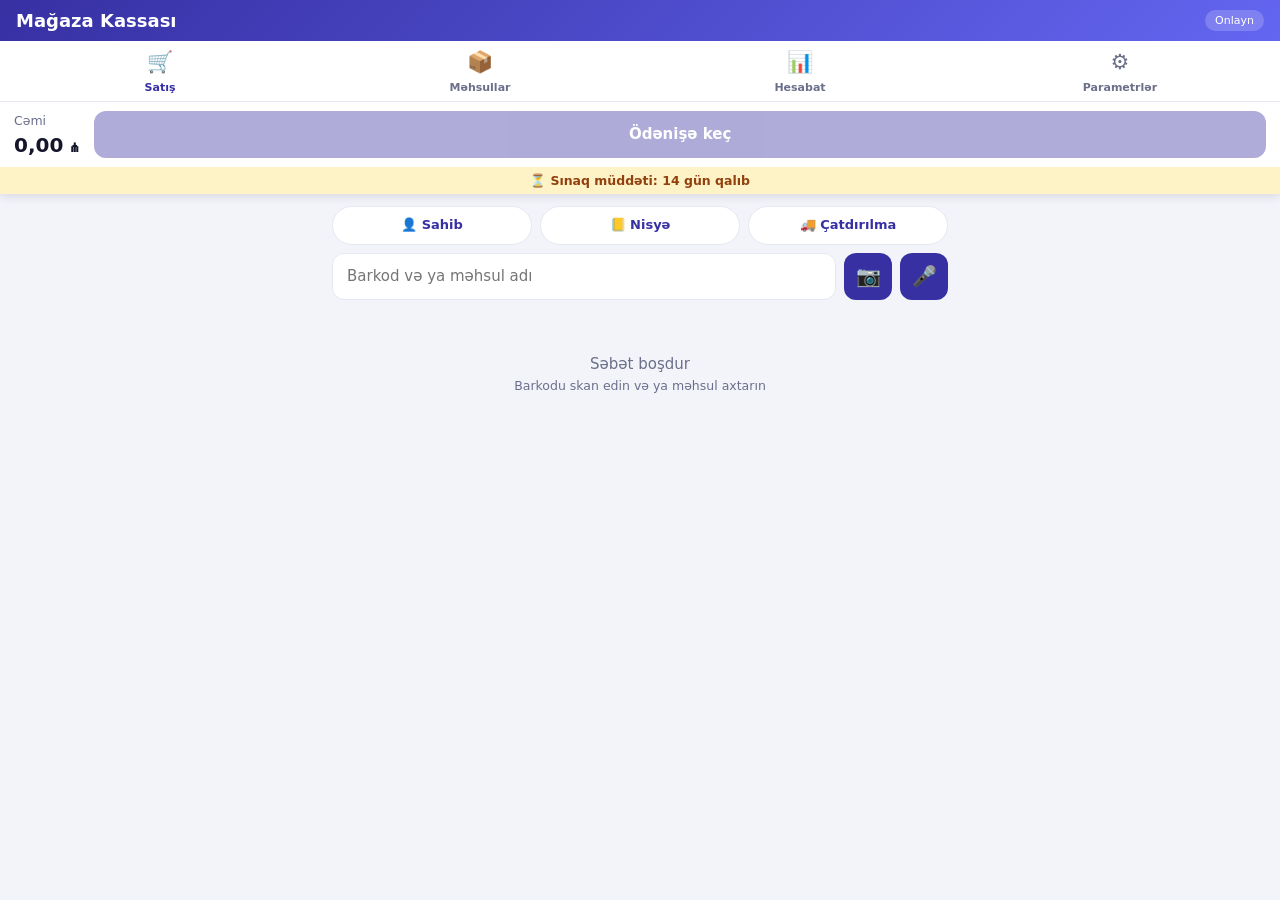
<file: index.html>
<!DOCTYPE html>
<html lang="az">
<head>
<meta charset="UTF-8">
<meta name="viewport" content="width=device-width,initial-scale=1,viewport-fit=cover">
<meta name="theme-color" content="#3730a3">
<meta name="mobile-web-app-capable" content="yes">
<link rel="manifest" href="manifest.json">
<link rel="icon" href="icon-192.png">
<link rel="apple-touch-icon" href="icon-192.png">
<title>Mağaza Kassası</title>
<link rel="stylesheet" href="style.css">
</head>
<body data-v="sell">
<div id="top">
<header><h1 id="title">Mağaza Kassası</h1><span id="net" class="pill">Onlayn</span></header>
<nav>
  <button data-v="sell" onclick="go('sell')"><i>🛒</i>Satış</button>
  <button data-v="prod" onclick="go('prod')"><i>📦</i>Məhsullar</button>
  <button data-v="rep" onclick="go('rep')"><i>📊</i>Hesabat</button>
  <button data-v="set" onclick="go('set')"><i>⚙️</i>Parametrlər</button>
</nav>
<div id="paybar"><div><small>Cəmi</small><b id="tot">0,00 ₼</b></div><button id="pay" class="btn" onclick="payModal()" disabled>Ödənişə keç</button></div>
<div id="lbar"></div></div>
<main>
  <section id="v-sell" class="view on">
    <div class="bar" style="margin-bottom:8px"><button id="sel" class="chip" onclick="sellerModal()"></button><button class="chip" onclick="custList()">📒 Nisyə</button><button class="chip" onclick="dlvList()">🚚 Çatdırılma</button></div>
    <div class="bar"><input id="q" placeholder="Barkod və ya məhsul adı" autocomplete="off" enterkeyhint="done"><button class="ic" onclick="openScan('sell')" aria-label="Barkod skan et">📷</button><button class="ic" onclick="voice('q')" aria-label="Səslə axtar">🎤</button></div>
    <div id="sug"></div>
    <div id="qs"></div>
    <div id="cartl"></div>
  </section>
  <section id="v-prod" class="view">
    <div class="bar"><input id="pq" placeholder="Axtarış: ad və ya barkod" oninput="rProd()" autocomplete="off"><button class="ic" onclick="openScan('search')" aria-label="Barkod skan et">📷</button><button class="ic" onclick="voice('pq')" aria-label="Səslə axtar">🎤</button><button class="ic" onclick="editProduct()" aria-label="Yeni məhsul">+</button></div>
    <div class="bar" style="margin-top:8px"><button class="chip" onclick="catModal()">📣 Kataloq</button><button class="chip" onclick="supModal()">📦 Təchizatçıya sifariş</button></div>
    <div id="plist"></div>
  </section>
  <section id="v-rep" class="view"></section>
  <section id="v-set" class="view"></section>
</main>
<div id="scan"><video id="vid" playsinline muted></video><div class="frame"></div><div id="smsg"></div><div id="spanel"></div><button id="sx" onclick="closeScan()" aria-label="Bağla">✕</button></div>
<div id="lock"></div>
<div id="mdl" onclick="if(event.target===this)closeModal()"><div id="sheet"></div></div>
<div id="tst"></div>
<div id="prn"></div>
<script src="app.js"></script>
</body>
</html>
</file>
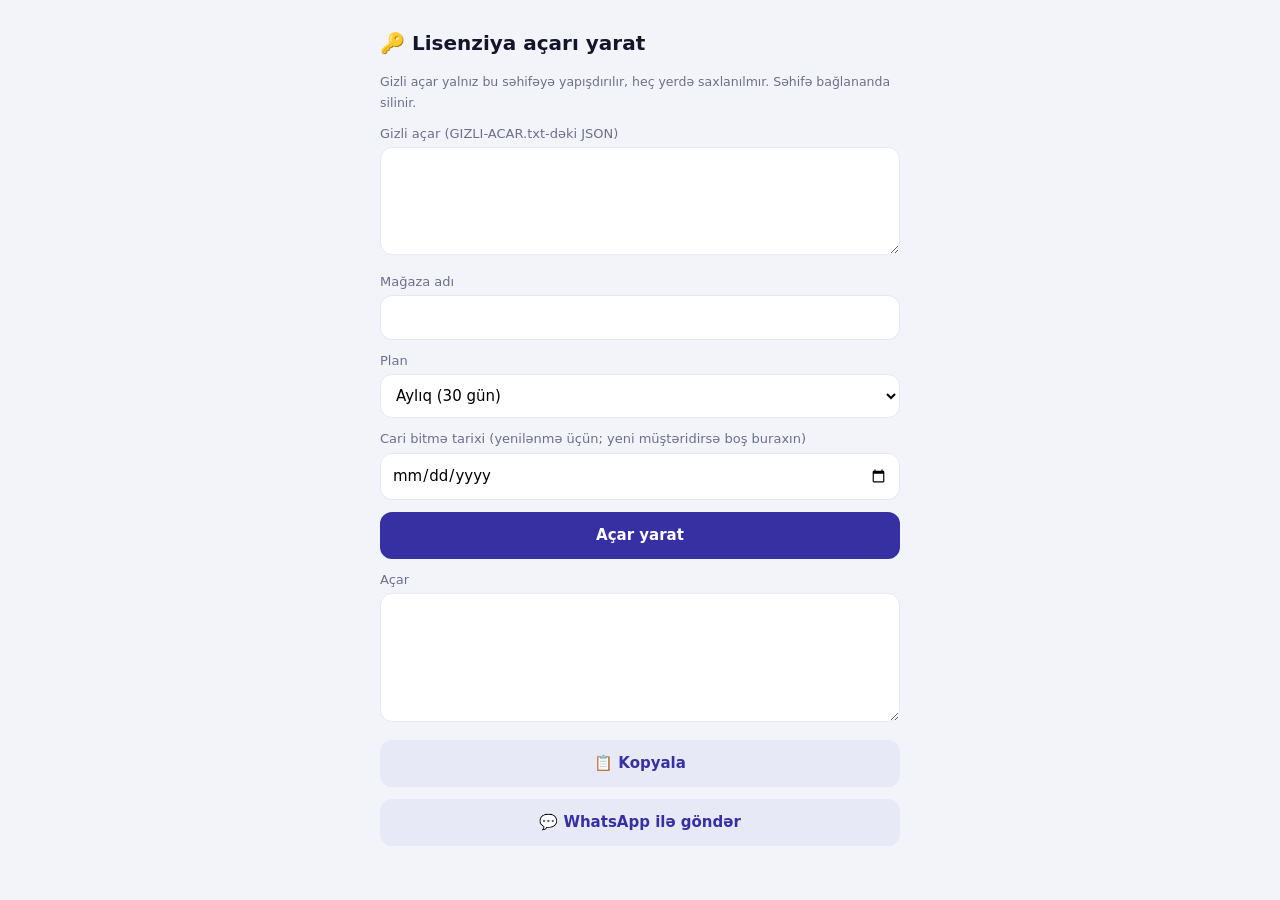
<file: admin.html>
<!DOCTYPE html><html lang="az"><head><meta charset="UTF-8"><meta name="viewport" content="width=device-width,initial-scale=1"><meta name="robots" content="noindex"><title>Lisenziya yarat</title>
<style>body{font:15px/1.4 system-ui,sans-serif;background:#f3f4fa;color:#14152b;margin:0 auto;padding:16px;max-width:520px}h1{font-size:20px}label{display:block;margin:12px 0 4px;font-size:13px;color:#6b6f8a}input,select,textarea{width:100%;font:inherit;padding:11px;border:1.5px solid #e6e7f2;border-radius:12px;background:#fff;box-sizing:border-box}button{width:100%;margin-top:12px;padding:13px;border:0;border-radius:12px;background:#3730a3;color:#fff;font:inherit;font-weight:600}button.g{background:#e8e9f7;color:#3730a3}small{color:#6b6f8a}</style></head><body>
<h1>🔑 Lisenziya açarı yarat</h1><small>Gizli açar yalnız bu səhifəyə yapışdırılır, heç yerdə saxlanılmır. Səhifə bağlananda silinir.</small>
<label>Gizli açar (GIZLI-ACAR.txt-dəki JSON)</label><textarea id="pk" rows="4"></textarea>
<label>Mağaza adı</label><input id="n">
<label>Plan</label><select id="pl"><option value="30|aylıq">Aylıq (30 gün)</option><option value="365|illik">İllik (365 gün)</option><option value="7|test">Test (7 gün)</option></select>
<label>Cari bitmə tarixi (yenilənmə üçün; yeni müştəridirsə boş buraxın)</label><input id="cd" type="date">
<button onclick="gen()">Açar yarat</button>
<label>Açar</label><textarea id="out" rows="5" readonly></textarea><small id="info"></small>
<button class="g" onclick="navigator.clipboard.writeText(document.getElementById('out').value)">📋 Kopyala</button>
<button class="g" onclick="window.open('https://wa.me/?text='+encodeURIComponent('Lavanda™ lisenziya açarı:\n'+document.getElementById('out').value))">💬 WhatsApp ilə göndər</button>
<script>
const $=i=>document.getElementById(i),b64u=b=>btoa(String.fromCharCode(...b)).replace(/\+/g,'-').replace(/\//g,'_').replace(/=+$/,'');
async function gen(){
  const n=$('n').value.trim(); if(!n)return alert('Mağaza adını yazın');
  try{
    const [d,p]=$('pl').value.split('|'),cd=$('cd').value,now=Date.now();
    const e=Math.max(now,cd?new Date(cd+'T23:59:59').getTime():0)+ +d*864e5;
    const pl=b64u(new TextEncoder().encode(JSON.stringify({n,p,e,i:now})));
    const k=await crypto.subtle.importKey('jwk',JSON.parse($('pk').value),{name:'ECDSA',namedCurve:'P-256'},false,['sign']);
    const s=await crypto.subtle.sign({name:'ECDSA',hash:'SHA-256'},k,new TextEncoder().encode(pl));
    $('out').value='LK1.'+pl+'.'+b64u(new Uint8Array(s));
    $('info').textContent=n+' • '+p+' • bitmə tarixi: '+new Date(e).toLocaleDateString('az');
  }catch(x){alert('Xəta: gizli açar düzgün deyil və ya səhifə HTTPS ilə açılmayıb')}
}
</script></body></html>
</file>
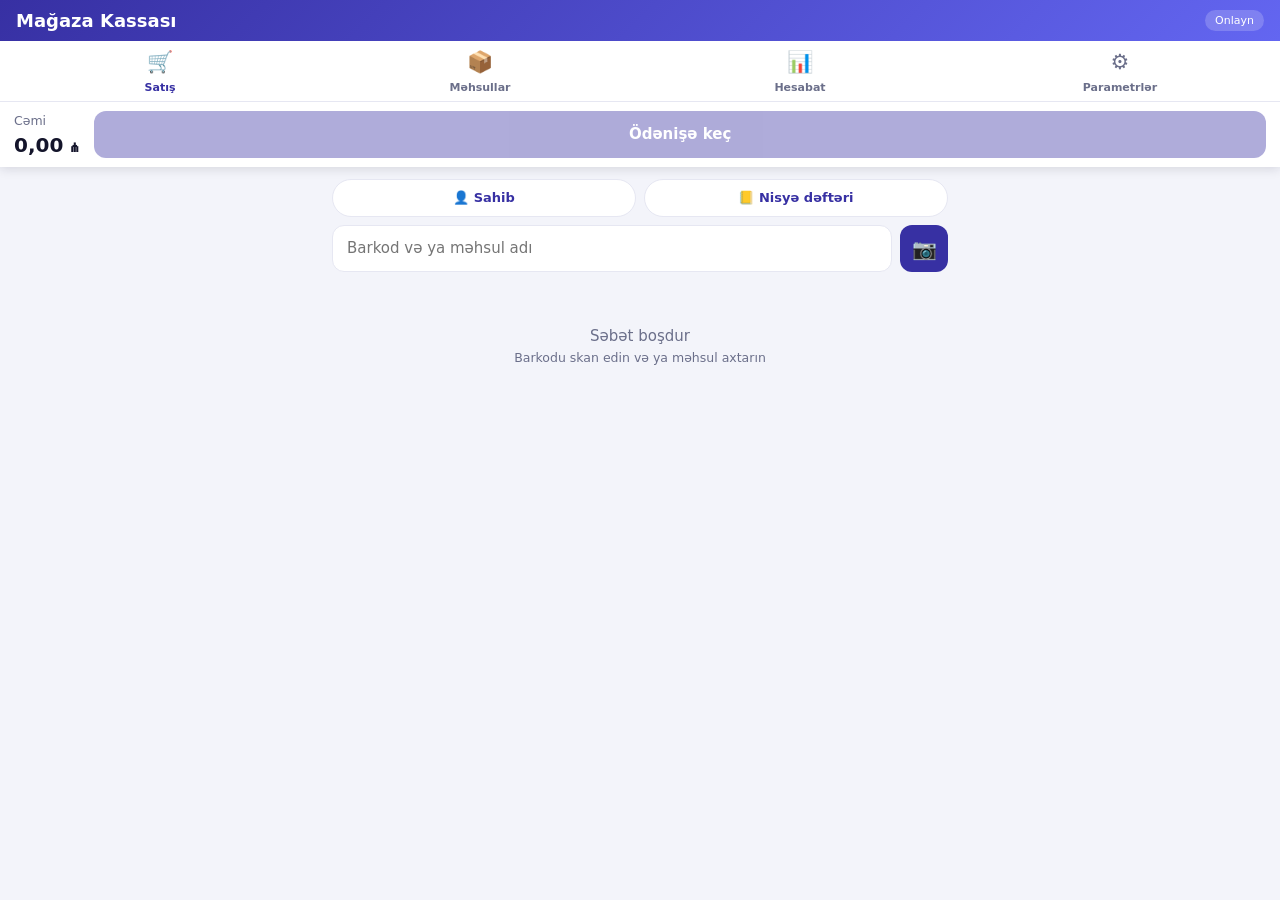
<file: index (1).html>
<!DOCTYPE html>
<html lang="az">
<head>
<meta charset="UTF-8">
<meta name="viewport" content="width=device-width,initial-scale=1,viewport-fit=cover">
<meta name="theme-color" content="#3730a3">
<meta name="mobile-web-app-capable" content="yes">
<link rel="manifest" href="manifest.json">
<link rel="icon" href="icon-192.png">
<link rel="apple-touch-icon" href="icon-192.png">
<title>Mağaza Kassası</title>
<link rel="stylesheet" href="style.css">
</head>
<body data-v="sell">
<div id="top">
<header><h1 id="title">Mağaza Kassası</h1><span id="net" class="pill">Onlayn</span></header>
<nav>
  <button data-v="sell" onclick="go('sell')"><i>🛒</i>Satış</button>
  <button data-v="prod" onclick="go('prod')"><i>📦</i>Məhsullar</button>
  <button data-v="rep" onclick="go('rep')"><i>📊</i>Hesabat</button>
  <button data-v="set" onclick="go('set')"><i>⚙️</i>Parametrlər</button>
</nav>
<div id="paybar"><div><small>Cəmi</small><b id="tot">0,00 ₼</b></div><button id="pay" class="btn" onclick="payModal()" disabled>Ödənişə keç</button></div>
</div>
<main>
  <section id="v-sell" class="view on">
    <div class="bar" style="margin-bottom:8px"><button id="sel" class="chip" onclick="sellerModal()"></button><button class="chip" onclick="custList()">📒 Nisyə dəftəri</button></div>
    <div class="bar"><input id="q" placeholder="Barkod və ya məhsul adı" autocomplete="off" enterkeyhint="done"><button class="ic" onclick="openScan('sell')" aria-label="Barkod skan et">📷</button></div>
    <div id="sug"></div>
    <div id="qs"></div>
    <div id="cartl"></div>
  </section>
  <section id="v-prod" class="view">
    <div class="bar"><input id="pq" placeholder="Axtarış: ad və ya barkod" oninput="rProd()" autocomplete="off"><button class="ic" onclick="openScan('search')" aria-label="Barkod skan et">📷</button><button class="ic" onclick="editProduct()" aria-label="Yeni məhsul">+</button></div>
    <div id="plist"></div>
  </section>
  <section id="v-rep" class="view"></section>
  <section id="v-set" class="view"></section>
</main>
<div id="scan"><video id="vid" playsinline muted></video><div class="frame"></div><div id="smsg"></div><div id="spanel"></div><button id="sx" onclick="closeScan()" aria-label="Bağla">✕</button></div>
<div id="mdl" onclick="if(event.target===this)closeModal()"><div id="sheet"></div></div>
<div id="tst"></div>
<div id="prn"></div>
<script src="app.js"></script>
</body>
</html>
</file>
<file: style.css>
:root{--p:#3730a3;--p2:#6366f1;--bg:#f3f4fa;--t:#14152b;--m:#6b6f8a;--ln:#e6e7f2;--ok:#059669;--er:#dc2626;--wa:#d97706;--nav:62px}
*{box-sizing:border-box;-webkit-tap-highlight-color:transparent}
body{margin:0;font:15px/1.4 system-ui,-apple-system,"Segoe UI",Roboto,sans-serif;background:var(--bg);color:var(--t);padding-bottom:calc(90px + env(safe-area-inset-bottom));overscroll-behavior-y:contain}
header{display:flex;justify-content:space-between;align-items:center;padding:calc(12px + env(safe-area-inset-top)) 16px 12px;background:linear-gradient(135deg,var(--p),var(--p2));color:#fff}
h1{margin:0;font-size:18px}h2{margin:0 0 12px;font-size:18px}h3{margin:18px 0 0;font-size:15px}
.pill{font-size:11px;padding:3px 10px;border-radius:99px;background:#ffffff30}.pill.off{background:#fbbf24;color:#422006}
main{padding:12px;max-width:640px;margin:auto}
.view{display:none}.view.on{display:block}
input,select{width:100%;font:inherit;padding:12px 14px;border:1.5px solid var(--ln);border-radius:12px;background:#fff;color:var(--t);outline:none}
input:focus,select:focus{border-color:var(--p2)}
label{display:block;margin-bottom:10px;font-size:13px;color:var(--m)}label input,label select{margin-top:4px}
.bar{display:flex;gap:8px}
.ic{flex:none;width:48px;border:0;border-radius:12px;background:var(--p);color:#fff;font-size:20px}
.btn{display:block;width:100%;border:0;border-radius:12px;padding:13px 18px;font:inherit;font-weight:600;background:var(--p);color:#fff;cursor:pointer}
.btn:disabled{opacity:.4}.btn.er{background:var(--er)}.btn.gh{background:#e8e9f7;color:var(--p)}
.card{background:#fff;border-radius:16px;padding:12px 14px;margin-top:10px;box-shadow:0 1px 3px #14152b10}
.item{display:flex;align-items:center;gap:10px}
.grow{flex:1;min-width:0}.grow b{display:block;overflow:hidden;text-overflow:ellipsis;white-space:nowrap}
small,.muted{color:var(--m);font-size:12.5px}.r{text-align:right}
.qty{display:flex;align-items:center;gap:8px}
.qty button{width:36px;height:36px;border:0;border-radius:10px;background:#eef0ff;color:var(--p);font-size:20px}
.qty span{min-width:22px;text-align:center;font-weight:700}
.empty{text-align:center;color:var(--m);padding:48px 0}
#sug{border-radius:12px;overflow:hidden;margin-top:6px;box-shadow:0 4px 16px #14152b18}
.sug{display:flex;justify-content:space-between;gap:8px;padding:11px 14px;background:#fff;border-bottom:1px solid var(--ln)}
.badge{display:inline-block;font-size:11px;font-weight:600;padding:2px 8px;border-radius:99px}
.badge.ok{background:#d1fae5;color:var(--ok)}.badge.wa{background:#fef3c7;color:var(--wa)}.badge.er{background:#fee2e2;color:var(--er)}
#paybar{display:none;align-items:center;gap:14px;padding:8px 14px;background:#fff}
body[data-v=sell] #paybar{display:flex}
#paybar div{flex:none}#paybar b{display:block;font-size:20px}
nav{display:flex;background:#fff;border-bottom:1px solid var(--ln)}
nav button{flex:1;border:0;background:none;font:inherit;font-size:11px;font-weight:600;color:var(--m);display:flex;flex-direction:column;align-items:center;justify-content:center;gap:2px}
nav button i{font-style:normal;font-size:21px}nav button.on{color:var(--p)}
.seg{display:flex;gap:6px;background:#e8e9f7;padding:4px;border-radius:12px;margin-bottom:12px}
.seg button{flex:1;border:0;border-radius:9px;padding:9px 4px;background:none;font:inherit;font-weight:600;font-size:13px;color:var(--m)}
.seg button.on{background:#fff;color:var(--p);box-shadow:0 1px 3px #0002}.seg button:disabled{opacity:.5}
.grid,.row2{display:grid;grid-template-columns:1fr 1fr;gap:10px}
.stat{background:#fff;border-radius:16px;padding:14px}.stat b{display:block;font-size:19px;margin-top:2px}
.stat.hi{background:linear-gradient(135deg,var(--p),var(--p2));color:#fff;grid-column:1/-1}.stat.hi small{color:#ffffffc0}.stat.hi b{font-size:26px}
#mdl{display:none;position:fixed;inset:0;background:#0008;z-index:20;align-items:flex-start}#mdl.on{display:flex}
#sheet{width:100%;max-width:640px;margin:0 auto;background:#fff;border-radius:0 0 22px 22px;padding:calc(18px + env(safe-area-inset-top)) 16px 18px;max-height:88vh;overflow:auto}
.big{font-size:34px;font-weight:800;text-align:center;margin:6px 0 14px;color:var(--p)}
.chips{display:flex;gap:8px;flex-wrap:wrap;margin-bottom:12px}
.chips button{border:1.5px solid var(--ln);background:#fff;border-radius:99px;padding:8px 14px;font:inherit;font-weight:600;color:var(--p)}
.change{text-align:center;font-weight:700;font-size:18px;padding:12px;background:#eef0ff;border-radius:12px;margin-bottom:12px}
.rc{font-family:ui-monospace,Menlo,monospace;font-size:13px;margin-bottom:10px}.rc div{display:flex;justify-content:space-between;gap:8px;padding:3px 0}.rc hr{border:0;border-top:1px dashed var(--m)}
#scan{display:none;position:fixed;inset:0;background:#000;z-index:30;overflow:hidden}#scan.on{display:block}
#scan video{width:100%;height:100%;object-fit:cover}
.frame{position:absolute;left:8%;right:8%;top:28%;height:26%;border:3px solid #fff;border-radius:16px;box-shadow:0 0 0 100vmax #0007}
.frame::after{content:"";position:absolute;left:8px;right:8px;top:50%;height:2px;background:#f43f5e;animation:ln 1.6s infinite alternate}
@keyframes ln{from{transform:translateY(-34px)}to{transform:translateY(34px)}}
@media(prefers-reduced-motion:reduce){.frame::after{animation:none}}
#smsg{position:absolute;left:16px;right:16px;bottom:calc(60px + env(safe-area-inset-bottom));text-align:center;color:#fff;font-weight:600;background:#000a;padding:12px;border-radius:12px}
#sx{position:absolute;right:16px;top:calc(16px + env(safe-area-inset-top));width:44px;height:44px;border:0;border-radius:50%;background:#fff;font-size:18px}
#tst{position:fixed;left:16px;right:16px;top:calc(190px + env(safe-area-inset-top));z-index:40;padding:12px 14px;border-radius:12px;background:var(--t);color:#fff;text-align:center;opacity:0;transform:translateY(-10px);transition:.2s;pointer-events:none}
#tst.on{opacity:1;transform:none}#tst.err{background:var(--er)}#tst.ok{background:var(--ok)}
.chip{flex:1;border:1.5px solid var(--ln);background:#fff;border-radius:99px;padding:9px 12px;font:inherit;font-weight:600;font-size:13px;color:var(--p)}
#top{position:sticky;top:0;z-index:6;box-shadow:0 2px 10px #14152b22}
header{padding-top:calc(8px + env(safe-area-inset-top));padding-bottom:8px}
nav button{padding:7px 0 6px}
.brand{text-align:center;font-weight:800;font-size:24px;letter-spacing:.16em;margin:14px 0 16px;background:linear-gradient(135deg,var(--p),var(--p2));-webkit-background-clip:text;background-clip:text;color:transparent}.brand sup{font-size:11px;letter-spacing:0}
.th{flex:none;width:40px;height:40px;border-radius:12px;background:#eef0ff;color:var(--p);font-weight:800;display:flex;align-items:center;justify-content:center;overflow:hidden}.th img{width:100%;height:100%;object-fit:cover}.th.big{width:72px;height:72px;font-size:28px}
.qh{display:flex;justify-content:space-between;margin:14px 2px 6px;font-weight:700;font-size:13px;color:var(--m)}
.qg{display:grid;grid-template-columns:repeat(4,1fr);gap:8px}
.qt{display:flex;flex-direction:column;align-items:center;gap:3px;min-width:0;padding:8px 4px;border:0;border-radius:14px;background:#fff;color:var(--t);font:inherit;box-shadow:0 1px 3px #14152b12;transition:transform .12s}.qt:active{transform:scale(.93)}
.qt b{font-size:11.5px;max-width:100%;overflow:hidden;white-space:nowrap;text-overflow:ellipsis}.qt small{font-size:11px}.qt .th{width:44px;height:44px}.qt.off{opacity:.45}
input[type=checkbox]{width:auto;margin:0 8px 0 0}label.chk{display:flex;align-items:center;font-size:14px;color:var(--t);margin-bottom:12px}
#spanel{display:none;position:absolute;left:12px;right:12px;bottom:calc(16px + env(safe-area-inset-bottom));background:#fff;border-radius:18px;padding:14px 16px}#spanel.on{display:block;animation:up .25s ease}
#upd{position:fixed;left:12px;right:12px;top:calc(12px + env(safe-area-inset-top));z-index:50;display:flex;justify-content:space-between;align-items:center;gap:10px;padding:10px 12px 10px 16px;border-radius:14px;background:var(--t);color:#fff;font-weight:600;animation:drop .3s}
#upd button{border:0;border-radius:10px;padding:8px 14px;background:#fff;color:var(--p);font:inherit;font-weight:700}
.lb{width:50mm;height:30mm;padding:2mm;display:flex;flex-direction:column;align-items:center;justify-content:space-between;background:#fff;color:#000;border:.2mm dashed #999;font-family:system-ui,sans-serif;break-inside:avoid;overflow:hidden}
.lb b{font-size:3.4mm;max-width:100%;overflow:hidden;white-space:nowrap;text-overflow:ellipsis}.lb svg{width:100%;height:15mm;fill:#000}.lb span{font-size:4mm;font-weight:800}
#prn{display:none}
@media print{body.prn>*:not(#prn){display:none!important}body.prn #prn{display:flex;flex-wrap:wrap;gap:2mm}body.prn{background:#fff;padding:0}@page{margin:4mm}}
@keyframes fade{from{opacity:0;transform:translateY(6px)}to{opacity:1;transform:none}}
@keyframes pop{0%{transform:scale(.94);background:#e0e4ff}100%{transform:none}}
@keyframes up{from{opacity:0;transform:translateY(24px)}to{opacity:1;transform:none}}
@keyframes drop{from{opacity:0;transform:translateY(-24px)}to{opacity:1;transform:none}}
@keyframes fadeo{from{opacity:0}to{opacity:1}}
@keyframes bump{50%{transform:scale(1.12)}}
.view.on{animation:fade .25s ease}.pop{animation:pop .35s ease}#mdl.on{animation:fadeo .2s}#mdl.on #sheet{animation:drop .28s cubic-bezier(.2,.8,.2,1)}
#paybar b{transform-origin:left}#tot.bump{animation:bump .3s}
.btn,.ic,.qty button,.chips button,.seg button{transition:transform .12s,opacity .2s}.btn:active,.ic:active,.qty button:active,.chips button:active{transform:scale(.96)}
.card.item{transition:transform .12s}.card.item:active{transform:scale(.985)}
@media(prefers-reduced-motion:reduce){*{animation:none!important;transition:none!important}}
#lock{display:none;position:fixed;inset:0;z-index:60;background:var(--bg);overflow:auto;padding:calc(28px + env(safe-area-inset-top)) 16px 28px}#lock.on{display:block}.lk{max-width:480px;margin:0 auto;text-align:center}
textarea{width:100%;font:inherit;font-size:13px;padding:12px;border:1.5px solid var(--ln);border-radius:12px;margin:4px 0 12px;resize:vertical;box-sizing:border-box}
#lbar{background:#fef3c7;color:#92400e;font-size:12.5px;font-weight:600;text-align:center;padding:5px 10px}#lbar:empty{display:none}
#tst{z-index:70}
.chip{min-width:0;white-space:nowrap;overflow:hidden;text-overflow:ellipsis}
.rcp{width:72mm;max-width:100%;margin:0 auto;color:#000;background:#fff}
.dv{border:.3mm solid #000;border-radius:2mm;padding:2mm;margin:2mm 0;font-size:3.7mm;line-height:1.35;color:#000}.dv b{display:block}.dv .dpay{font-weight:800;margin-top:1mm}
.qr{text-align:center;margin:3mm 0 1mm}.qr svg{width:40mm;height:40mm}.qr small{display:block;color:#000}
@media print{body.prn .brand{background:none;color:#000;-webkit-text-fill-color:#000}body.prn #prn{display:block}}
.lyb{margin-bottom:12px}.row3{display:grid;grid-template-columns:repeat(3,1fr);gap:8px}
.wds{display:flex;flex-wrap:wrap;gap:6px;margin:6px 0 10px}.wd{display:flex!important;align-items:center;margin:0!important;padding:6px 10px;background:#eef0ff;border-radius:99px;font-size:13px!important;color:var(--p)!important}
.cl{max-height:48vh;overflow:auto;margin:10px 0}.cl .chk{margin:0;padding:9px 0;border-bottom:1px solid var(--ln);gap:8px}.cl .chk .grow{flex:1;min-width:0;overflow:hidden;text-overflow:ellipsis;white-space:nowrap}
</file>
